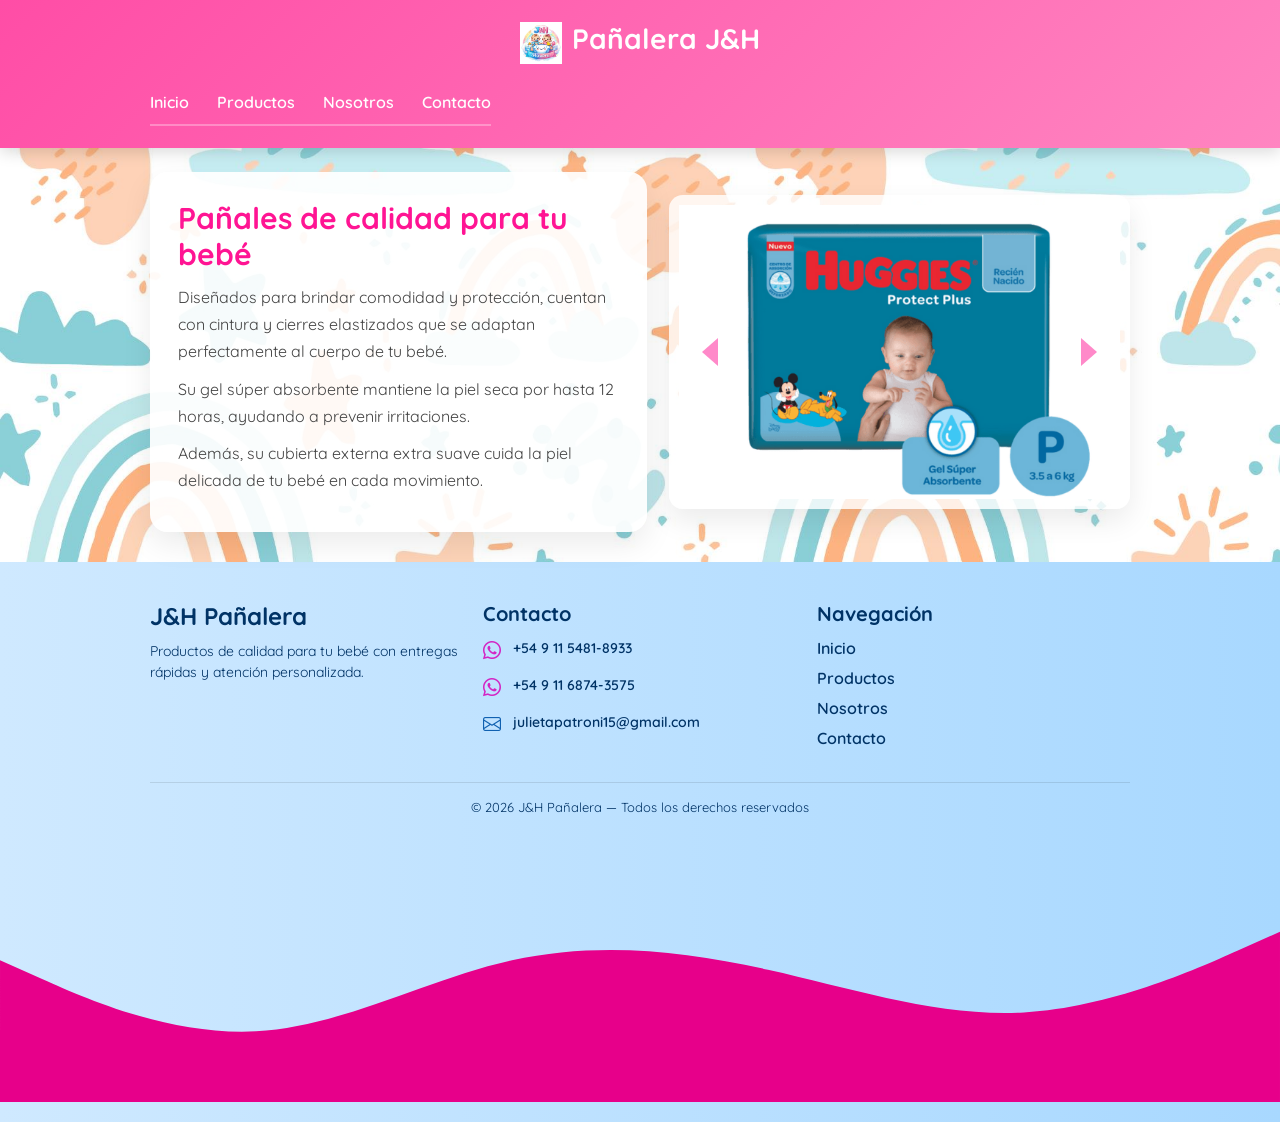
<file: index.html>
<!doctype html>
<html lang="es">
<head>
  <meta charset="utf-8">
  <meta name="viewport" content="width=device-width, initial-scale=1">
  <title>J&amp;H Pañalera | Inicio</title>

  <!-- Bootstrap (solo para el Carousel) -->
  <link href="https://cdn.jsdelivr.net/npm/bootstrap@5.3.2/dist/css/bootstrap.min.css" rel="stylesheet" crossorigin="anonymous">

  <!-- Bootstrap Icons -->
  <link rel="stylesheet" href="https://cdn.jsdelivr.net/npm/bootstrap-icons@1.11.1/font/bootstrap-icons.css">

  <!-- Google Font -->
  <link href="https://fonts.googleapis.com/css2?family=Quicksand:wght@400;600;700&display=swap" rel="stylesheet">

  <!-- CSS SASS -->
 <link rel="stylesheet" href="css/styles.css">
</head>

<body>

<header class="site-header">
  <div class="header-inner">
    <div class="logo-jyh">
      <img src="img/Diseño sin título.jpg" alt="Logo J&H Pañalera">
      <h1 class="nombre-empresa">Pañalera J&amp;H</h1>
    </div>

    <nav class="nav" aria-label="Navegación principal">
      <ul>
        <li><a href="index.html">Inicio</a></li>
        <li><a href="pages/productos.html">Productos</a></li>
        <li><a href="pages/nosotros.html">Nosotros</a></li>
        <li><a href="pages/contacto.html">Contacto</a></li>
      </ul>
    </nav>
  </div>
</header>

<main class="page">
  <section class="home-layout">

    <div class="premium-texto">
      <h2 class="titulo-premium">Pañales de calidad para tu bebé</h2>

      <p class="descripcion-premium">
        Diseñados para brindar comodidad y protección, cuentan con cintura y cierres elastizados
        que se adaptan perfectamente al cuerpo de tu bebé.
      </p>

      <p class="descripcion-premium">
        Su gel súper absorbente mantiene la piel seca por hasta 12 horas, ayudando a prevenir irritaciones.
      </p>

      <p class="descripcion-premium">
        Además, su cubierta externa extra suave cuida la piel delicada de tu bebé en cada movimiento.
      </p>
    </div>

    <div class="home-carousel">
      <div id="carouselExample" class="carousel slide">
        <div class="carousel-inner">
          <div class="carousel-item active">
            <img src="img/protect-P-x1.png" class="d-block w-100" alt="Pañales Protect Plus">
          </div>
          <div class="carousel-item">
            <img src="img/babydry-rn.png" class="d-block w-100" alt="Pañales Baby Dry RN">
          </div>
          <div class="carousel-item">
            <img src="img/baby-sec-XG.png" class="d-block w-100" alt="Pañales Baby Sec XG">
          </div>
        </div>

        <button class="carousel-control-prev" type="button" data-bs-target="#carouselExample" data-bs-slide="prev">
          <span class="carousel-control-prev-icon" aria-hidden="true"></span>
          <span class="visually-hidden">Anterior</span>
        </button>

        <button class="carousel-control-next" type="button" data-bs-target="#carouselExample" data-bs-slide="next">
          <span class="carousel-control-next-icon" aria-hidden="true"></span>
          <span class="visually-hidden">Siguiente</span>
        </button>
      </div>
    </div>

  </section>

  
</main>

<footer class="footer-jyh">
  <div class="footer-inner">

    <div class="footer-col">
      <h4>J&amp;H Pañalera</h4>
      <p>Productos de calidad para tu bebé con entregas rápidas y atención personalizada.</p>
    </div>

    <div class="footer-col">
      <h5>Contacto</h5>

      <p>
        <i class="bi bi-whatsapp footer-icon whatsapp"></i>
        <a href="https://wa.me/5491154818933" target="_blank" rel="noopener">+54 9 11 5481-8933</a>
      </p>

      <p>
        <i class="bi bi-whatsapp footer-icon whatsapp"></i>
        <a href="https://wa.me/5491168743575" target="_blank" rel="noopener">+54 9 11 6874-3575</a>
      </p>

      <p>
        <i class="bi bi-envelope footer-icon mail"></i>
        <a href="mailto:julietapatroni15@gmail.com">julietapatroni15@gmail.com</a>
      </p>
    </div>

    <div class="footer-col">
      <h5>Navegación</h5>
      <ul>
        <li><a href="index.html">Inicio</a></li>
        <li><a href="pages/productos.html">Productos</a></li>
        <li><a href="pages/nosotros.html">Nosotros</a></li>
        <li><a href="pages/contacto.html">Contacto</a></li>
      </ul>
    </div>

  </div>

  <div class="footer-bottom">
    © 2026 J&amp;H Pañalera — Todos los derechos reservados
  </div>
  <svg xmlns="http://www.w3.org/2000/svg" viewBox="0 0 1440 320"><path fill="#e7008a" fill-opacity="1" d="M0,160L48,181.3C96,203,192,245,288,240C384,235,480,181,576,160C672,139,768,149,864,170.7C960,192,1056,224,1152,218.7C1248,213,1344,171,1392,149.3L1440,128L1440,320L1392,320C1344,320,1248,320,1152,320C1056,320,960,320,864,320C768,320,672,320,576,320C480,320,384,320,288,320C192,320,96,320,48,320L0,320Z"></path></svg>
</footer>

<script src="https://cdn.jsdelivr.net/npm/bootstrap@5.3.2/dist/js/bootstrap.bundle.min.js"></script>
</body>
</html>
</file>
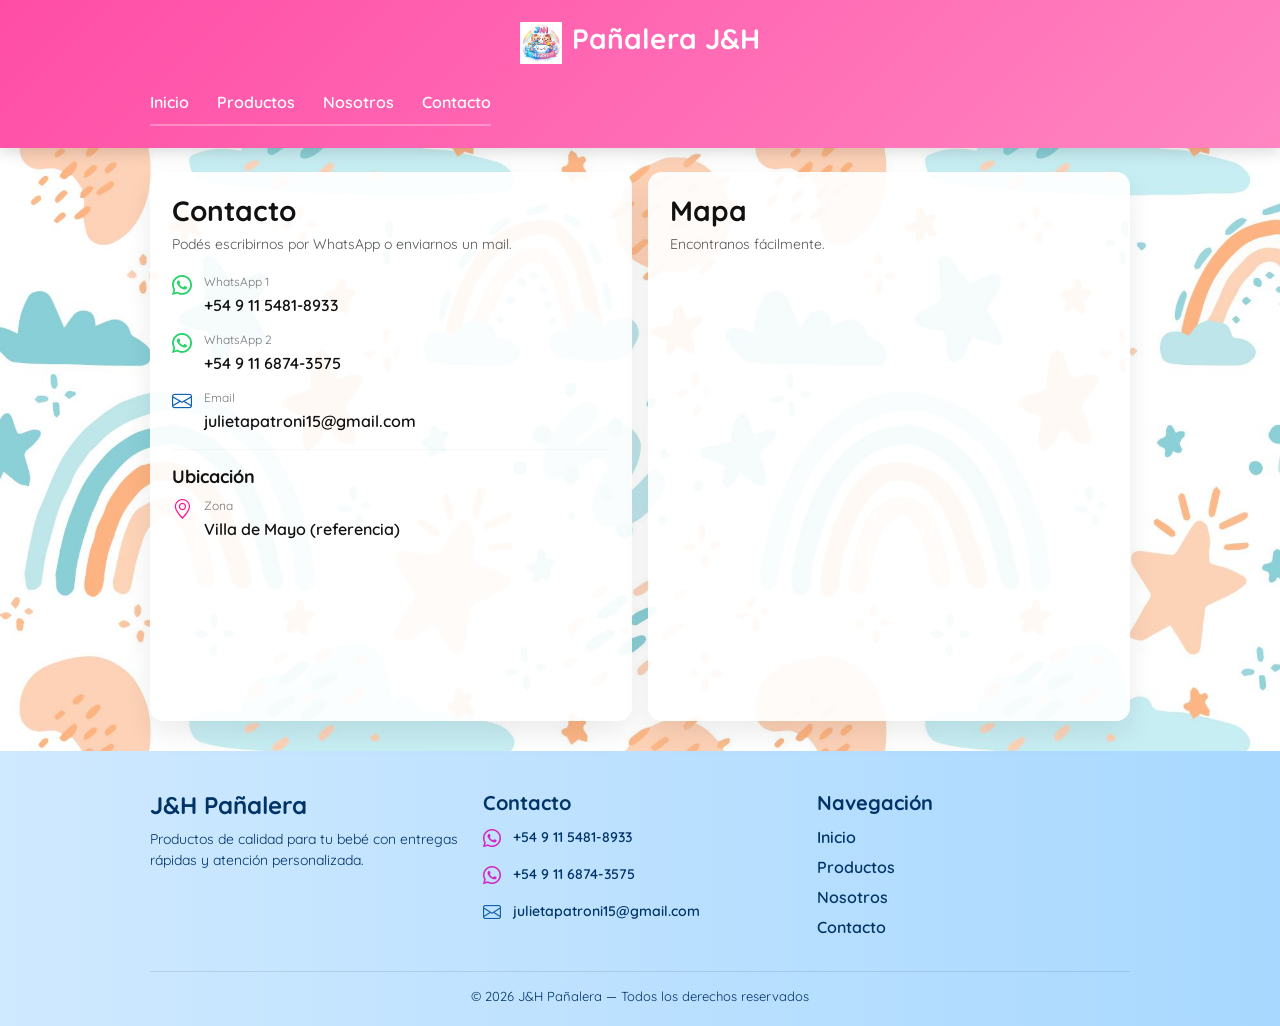
<file: pages/contacto.html>
<!doctype html>
<html lang="es">
<head>
  <meta charset="utf-8">
  <meta name="viewport" content="width=device-width, initial-scale=1">
  <title>J&amp;H Pañalera | Contacto</title>

  <link href="https://cdn.jsdelivr.net/npm/bootstrap@5.3.2/dist/css/bootstrap.min.css" rel="stylesheet" crossorigin="anonymous">
  <link rel="stylesheet" href="https://cdn.jsdelivr.net/npm/bootstrap-icons@1.11.1/font/bootstrap-icons.css">
  <link href="https://fonts.googleapis.com/css2?family=Quicksand:wght@400;600;700&display=swap" rel="stylesheet">
  <link rel="stylesheet" href="../css/styles.css">
</head>

<body>

<header class="site-header">
  <div class="header-inner">
    <div class="logo-jyh">
      <img src="../img/Diseño sin título.jpg" alt="Logo J&H Pañalera">
      <h1 class="nombre-empresa">Pañalera J&amp;H</h1>
    </div>

    <nav class="nav" aria-label="Navegación principal">
      <ul>
        <li><a href="../index.html">Inicio</a></li>
        <li><a href="productos.html">Productos</a></li>
        <li><a href="nosotros.html">Nosotros</a></li>
        <li><a href="contacto.html">Contacto</a></li>
      </ul>
    </nav>
  </div>
</header>

<main class="page">

  <section class="contacto-layout">

    <article class="contacto-card">
      <h2 class="contacto-title">Contacto</h2>
      <p class="contacto-subtitle">Podés escribirnos por WhatsApp o enviarnos un mail.</p>

      <div class="contacto-item">
        <i class="bi bi-whatsapp contacto-icon wa"></i>
        <div>
          <div class="contacto-label">WhatsApp 1</div>
          <a class="contacto-link" href="https://wa.me/5491154818933" target="_blank" rel="noopener">
            +54 9 11 5481-8933
          </a>
        </div>
      </div>

      <div class="contacto-item">
        <i class="bi bi-whatsapp contacto-icon wa"></i>
        <div>
          <div class="contacto-label">WhatsApp 2</div>
          <a class="contacto-link" href="https://wa.me/5491168743575" target="_blank" rel="noopener">
            +54 9 11 6874-3575
          </a>
        </div>
      </div>

      <div class="contacto-item">
        <i class="bi bi-envelope contacto-icon mail"></i>
        <div>
          <div class="contacto-label">Email</div>
          <a class="contacto-link" href="mailto:julietapatroni15@gmail.com">
            julietapatroni15@gmail.com
          </a>
        </div>
      </div>

      <hr class="contacto-sep">

      <h3 class="contacto-mini-title">Ubicación</h3>
      <div class="contacto-item">
        <i class="bi bi-geo-alt contacto-icon geo"></i>
        <div>
          <div class="contacto-label">Zona</div>
          <span class="contacto-text">Villa de Mayo (referencia)</span>
        </div>
      </div>
    </article>

    <article class="contacto-card">
      <h2 class="contacto-title">Mapa</h2>
      <p class="contacto-subtitle">Encontranos fácilmente.</p>

      <iframe
        class="contacto-mapa"
        src="https://www.google.com/maps/embed?pb=!1m18!1m12!1m3!1d13150.384273470909!2d-58.6801515078942!3d-34.51312335881837!2m3!1f0!2f0!3f0!3m2!1i1024!2i768!4f13.1!3m3!1m2!1s0x95bcbd452b3bccdb%3A0xb0f15bf735214d59!2sFarmacia%20L.A.I.%20Villa%20de%20Mayo%20SCS!5e0!3m2!1ses-419!2$ar!4v1769221066231!5m2!1ses-419!2$ar"
        loading="lazy"
        allowfullscreen>
      </iframe>
    </article>

  </section>

</main>

<footer class="footer-jyh">
  <div class="footer-inner">

    <div class="footer-col">
      <h4>J&amp;H Pañalera</h4>
      <p>Productos de calidad para tu bebé con entregas rápidas y atención personalizada.</p>
    </div>

    <div class="footer-col">
      <h5>Contacto</h5>

      <p>
        <i class="bi bi-whatsapp footer-icon whatsapp"></i>
        <a href="https://wa.me/5491154818933" target="_blank" rel="noopener">+54 9 11 5481-8933</a>
      </p>

      <p>
        <i class="bi bi-whatsapp footer-icon whatsapp"></i>
        <a href="https://wa.me/5491168743575" target="_blank" rel="noopener">+54 9 11 6874-3575</a>
      </p>

      <p>
        <i class="bi bi-envelope footer-icon mail"></i>
        <a href="mailto:julietapatroni15@gmail.com">julietapatroni15@gmail.com</a>
      </p>
    </div>

    <div class="footer-col">
      <h5>Navegación</h5>
      <ul>
        <li><a href="../index.html">Inicio</a></li>
        <li><a href="productos.html">Productos</a></li>
        <li><a href="nosotros.html">Nosotros</a></li>
        <li><a href="contacto.html">Contacto</a></li>
      </ul>
    </div>

  </div>

  <div class="footer-bottom">
    © 2026 J&amp;H Pañalera — Todos los derechos reservados
  </div>
</footer>

<script src="https://cdn.jsdelivr.net/npm/bootstrap@5.3.2/dist/js/bootstrap.bundle.min.js"></script>
</body>
</html>
</file>
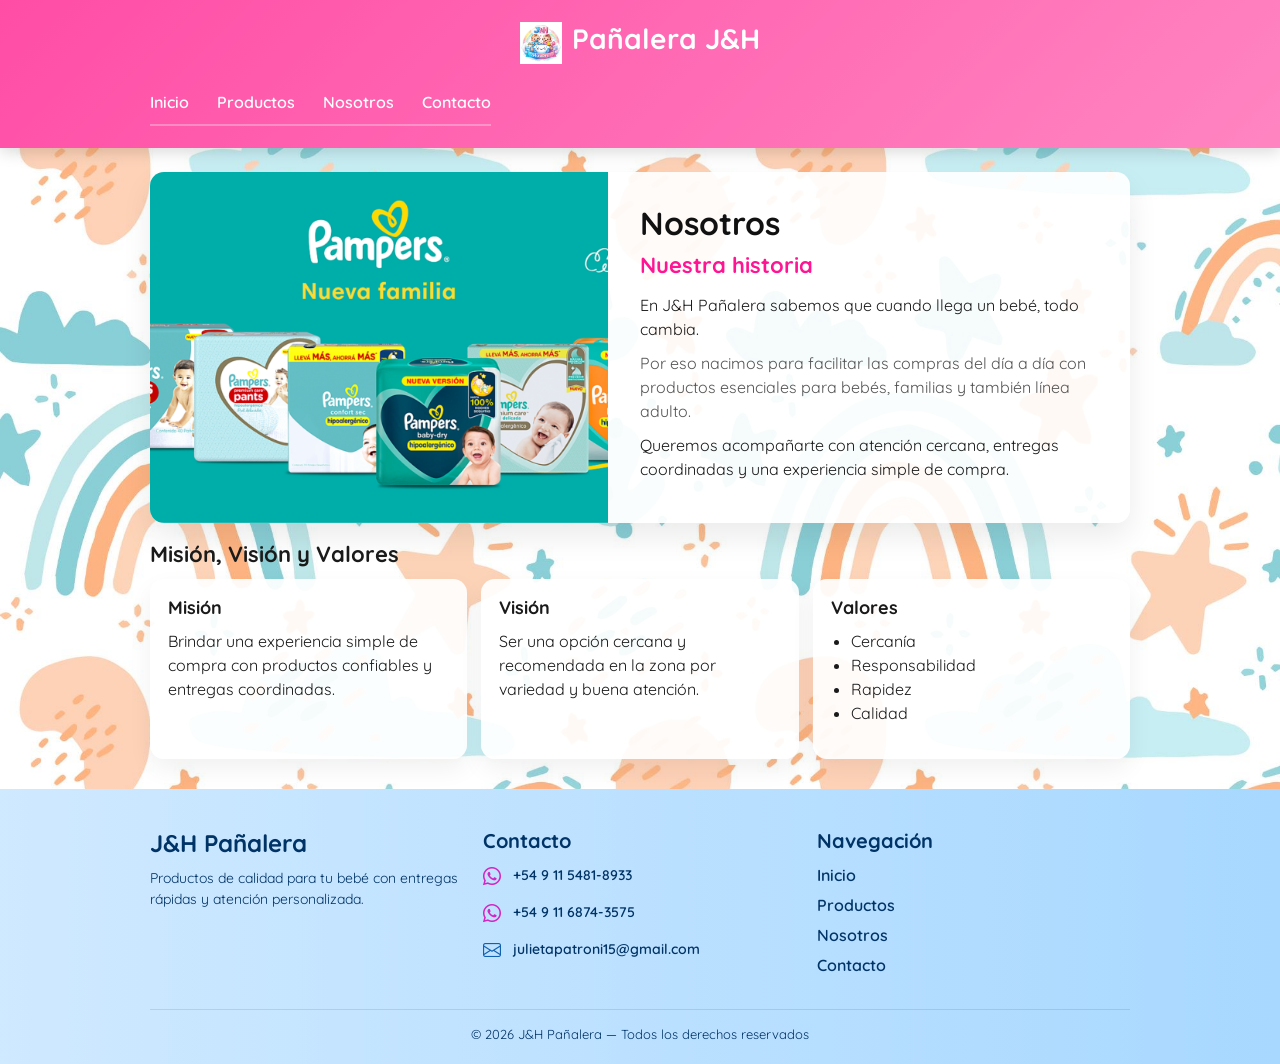
<file: pages/nosotros.html>
<!doctype html>
<html lang="es">
<head>
  <meta charset="utf-8">
  <meta name="viewport" content="width=device-width, initial-scale=1">
  <title>J&amp;H Pañalera | Nosotros</title>

  <link href="https://cdn.jsdelivr.net/npm/bootstrap@5.3.2/dist/css/bootstrap.min.css" rel="stylesheet" crossorigin="anonymous">
  <link rel="stylesheet" href="https://cdn.jsdelivr.net/npm/bootstrap-icons@1.11.1/font/bootstrap-icons.css">
  <link href="https://fonts.googleapis.com/css2?family=Quicksand:wght@400;600;700&display=swap" rel="stylesheet">
  <link rel="stylesheet" href="../css/styles.css">
</head>

<body>

<header class="site-header">
  <div class="header-inner">
    <div class="logo-jyh">
      <img src="../img/Diseño sin título.jpg" alt="Logo J&H Pañalera">
      <h1 class="nombre-empresa">Pañalera J&amp;H</h1>
    </div>

    <nav class="nav" aria-label="Navegación principal">
      <ul>
        <li><a href="../index.html">Inicio</a></li>
        <li><a href="productos.html">Productos</a></li>
        <li><a href="nosotros.html">Nosotros</a></li>
        <li><a href="contacto.html">Contacto</a></li>
      </ul>
    </nav>
  </div>
</header>

<main class="page">

  <section class="nosotros-hero">
    <div class="nosotros-hero-left">
      <img class="nosotros-hero-img" src="../img/banner_agosto_23-1024x453.png" alt="J&H Pañalera - Nosotros">
    </div>

    <div class="nosotros-hero-right">
      <h2 class="nosotros-title">Nosotros</h2>
      <h3 class="nosotros-subtitle">Nuestra historia</h3>

      <p>En J&amp;H Pañalera sabemos que cuando llega un bebé, todo cambia.</p>

      <p class="nosotros-muted">
        Por eso nacimos para facilitar las compras del día a día con productos esenciales
        para bebés, familias y también línea adulto.
      </p>

      <p>
        Queremos acompañarte con atención cercana, entregas coordinadas y una experiencia simple de compra.
      </p>
    </div>
  </section>

  <section class="nosotros-info">
    <h2 class="nosotros-info-title">Misión, Visión y Valores</h2>

    <div class="nosotros-grid">
      <article class="nosotros-card">
        <h3>Misión</h3>
        <p>Brindar una experiencia simple de compra con productos confiables y entregas coordinadas.</p>
      </article>

      <article class="nosotros-card">
        <h3>Visión</h3>
        <p>Ser una opción cercana y recomendada en la zona por variedad y buena atención.</p>
      </article>

      <article class="nosotros-card">
        <h3>Valores</h3>
        <ul class="bullets">
          <li>Cercanía</li>
          <li>Responsabilidad</li>
          <li>Rapidez</li>
          <li>Calidad</li>
        </ul>
      </article>
    </div>
  </section>

</main>

<footer class="footer-jyh">
  <div class="footer-inner">

    <div class="footer-col">
      <h4>J&amp;H Pañalera</h4>
      <p>Productos de calidad para tu bebé con entregas rápidas y atención personalizada.</p>
    </div>

    <div class="footer-col">
      <h5>Contacto</h5>

      <p>
        <i class="bi bi-whatsapp footer-icon whatsapp"></i>
        <a href="https://wa.me/5491154818933" target="_blank" rel="noopener">+54 9 11 5481-8933</a>
      </p>

      <p>
        <i class="bi bi-whatsapp footer-icon whatsapp"></i>
        <a href="https://wa.me/5491168743575" target="_blank" rel="noopener">+54 9 11 6874-3575</a>
      </p>

      <p>
        <i class="bi bi-envelope footer-icon mail"></i>
        <a href="mailto:julietapatroni15@gmail.com">julietapatroni15@gmail.com</a>
      </p>
    </div>

    <div class="footer-col">
      <h5>Navegación</h5>
      <ul>
        <li><a href="../index.html">Inicio</a></li>
        <li><a href="productos.html">Productos</a></li>
        <li><a href="nosotros.html">Nosotros</a></li>
        <li><a href="contacto.html">Contacto</a></li>
      </ul>
    </div>

  </div>

  <div class="footer-bottom">
    © 2026 J&amp;H Pañalera — Todos los derechos reservados
  </div>
</footer>

<script src="https://cdn.jsdelivr.net/npm/bootstrap@5.3.2/dist/js/bootstrap.bundle.min.js"></script>
</body>
</html>
</file>
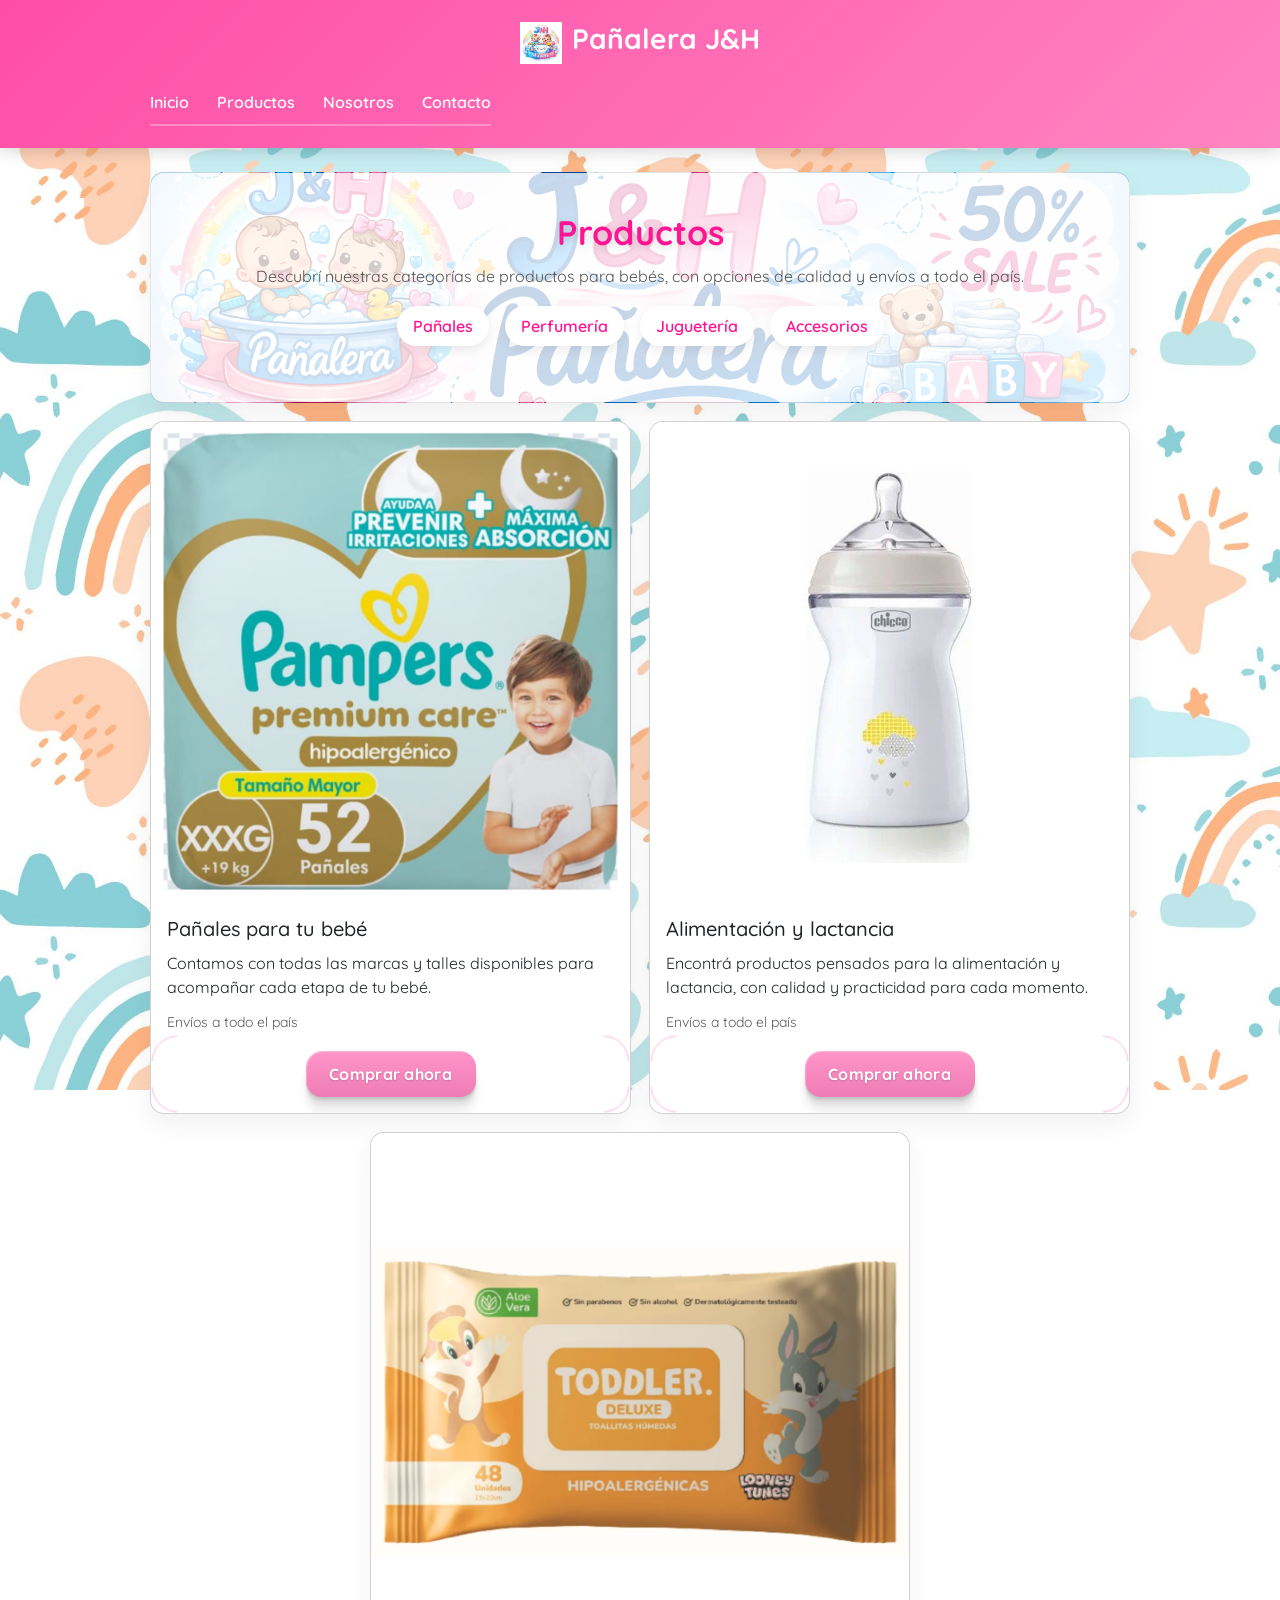
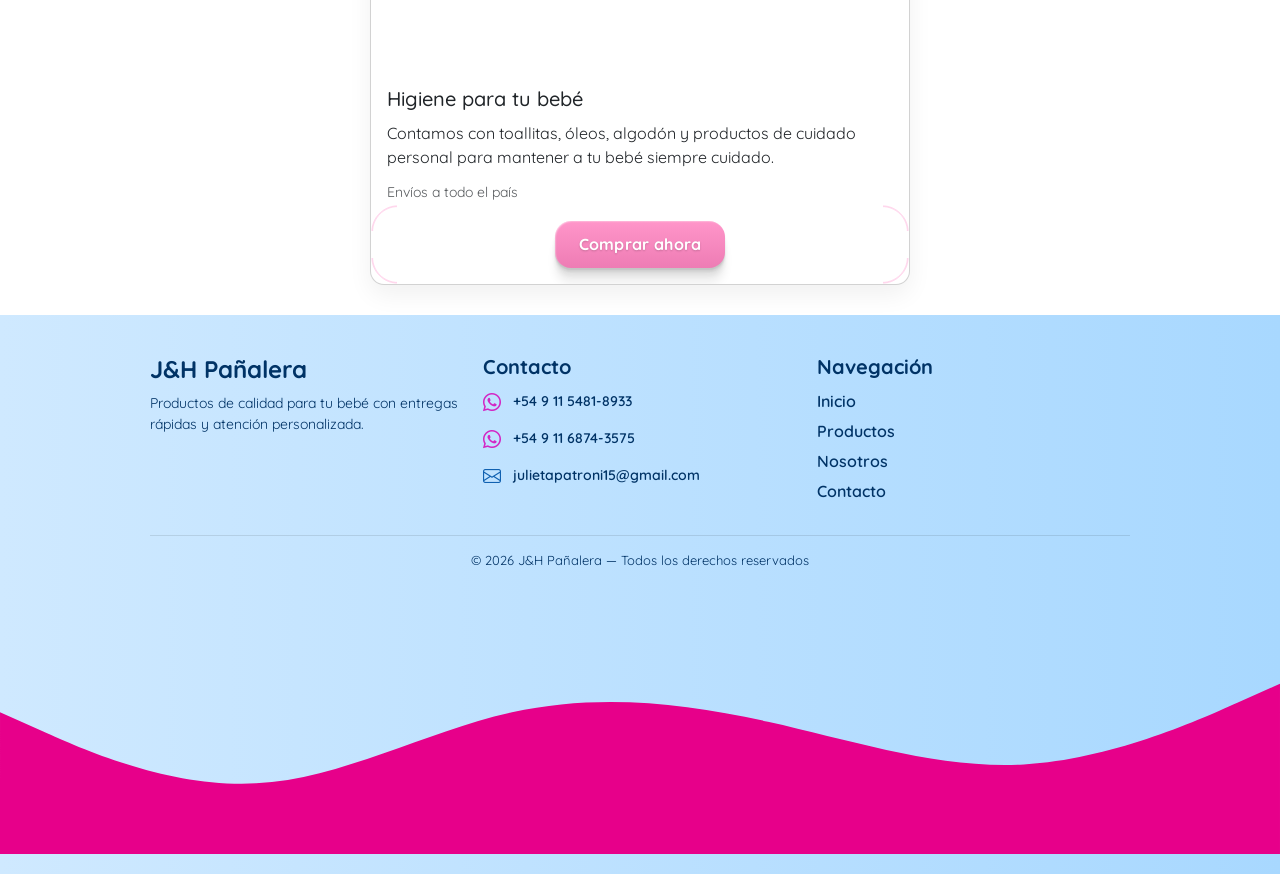
<file: pages/productos.html>
<!doctype html>
<html lang="es">
<head>
  <meta charset="utf-8">
  <meta name="viewport" content="width=device-width, initial-scale=1">
  <title>J&amp;H Pañalera | Productos</title>

  <!-- Bootstrap (solo para Card) -->
  <link href="https://cdn.jsdelivr.net/npm/bootstrap@5.3.2/dist/css/bootstrap.min.css" rel="stylesheet" crossorigin="anonymous">

  <!-- Bootstrap Icons -->
  <link rel="stylesheet" href="https://cdn.jsdelivr.net/npm/bootstrap-icons@1.11.1/font/bootstrap-icons.css">

  <!-- Google Font -->
  <link href="https://fonts.googleapis.com/css2?family=Quicksand:wght@400;600;700&display=swap" rel="stylesheet">

  <!-- Tu CSS -->
  <link rel="stylesheet" href="../css/styles.css">
</head>

<body>

<header class="site-header">
  <div class="header-inner">
    <div class="logo-jyh">
      <img src="../img/Diseño sin título.jpg" alt="Logo J&H Pañalera">
      <h1 class="nombre-empresa">Pañalera J&amp;H</h1>
    </div>

    <nav class="nav" aria-label="Navegación principal">
      <ul>
        <li><a href="../index.html">Inicio</a></li>
        <li><a href="productos.html">Productos</a></li>
        <li><a href="nosotros.html">Nosotros</a></li>
        <li><a href="contacto.html">Contacto</a></li>
      </ul>
    </nav>
  </div>
</header>

<main class="page">

  <section class="section" id="seccion-productos">
    <h2>Productos</h2>
    <p class="muted">Descubrí nuestras categorías de productos para bebés, con opciones de calidad y envíos a todo el país.</p>

    <p class="tags">
      <span class="tag">Pañales</span>
      <span class="tag">Perfumería</span>
      <span class="tag">Juguetería</span>
      <span class="tag">Accesorios</span>
    </p>
  </section>

  <section class="products-grid">

    <!-- Card 1 -->
    <article class="card product-card">
      <img src="../img/card1.png" class="card-img-top" alt="Pañales para tu bebé">
      <div class="card-body">
        <h5 class="card-title">Pañales para tu bebé</h5>
        <p class="card-text">Contamos con todas las marcas y talles disponibles para acompañar cada etapa de tu bebé.</p>
        <p class="card-text"><small class="text-body-secondary">Envíos a todo el país</small></p>

        <div class="btn-container">
          <div class="btn-drawer transition-top">Ofertas disponibles</div>
          <div class="btn-drawer transition-bottom">Pedí por WhatsApp</div>

          <a href="https://wa.me/5491154818933" target="_blank" rel="noopener" class="btn-jyh">
            <span class="btn-text">Comprar ahora</span>
          </a>

          <svg class="btn-corner" xmlns="http://www.w3.org/2000/svg" viewBox="-1 1 32 32">
            <path d="M32,32C14.355,32,0,17.645,0,0h.985c0,17.102,13.913,31.015,31.015,31.015v.985Z"></path>
          </svg>
          <svg class="btn-corner" xmlns="http://www.w3.org/2000/svg" viewBox="-1 1 32 32">
            <path d="M32,32C14.355,32,0,17.645,0,0h.985c0,17.102,13.913,31.015,31.015,31.015v.985Z"></path>
          </svg>
          <svg class="btn-corner" xmlns="http://www.w3.org/2000/svg" viewBox="-1 1 32 32">
            <path d="M32,32C14.355,32,0,17.645,0,0h.985c0,17.102,13.913,31.015,31.015,31.015v.985Z"></path>
          </svg>
          <svg class="btn-corner" xmlns="http://www.w3.org/2000/svg" viewBox="-1 1 32 32">
            <path d="M32,32C14.355,32,0,17.645,0,0h.985c0,17.102,13.913,31.015,31.015,31.015v.985Z"></path>
          </svg>
        </div>
      </div>
    </article>

    <!-- Card 2 -->
    <article class="card product-card">
      <img src="../img/card2.jpg" class="card-img-top" alt="Alimentación y lactancia">
      <div class="card-body">
        <h5 class="card-title">Alimentación y lactancia</h5>
        <p class="card-text">Encontrá productos pensados para la alimentación y lactancia, con calidad y practicidad para cada momento.</p>
        <p class="card-text"><small class="text-body-secondary">Envíos a todo el país</small></p>

        <div class="btn-container">
          <div class="btn-drawer transition-top">Productos para tu bebé</div>
          <div class="btn-drawer transition-bottom">Consultanos ahora</div>

          <a href="https://wa.me/5491154818933" target="_blank" rel="noopener" class="btn-jyh">
            <span class="btn-text">Comprar ahora</span>
          </a>

          <svg class="btn-corner" xmlns="http://www.w3.org/2000/svg" viewBox="-1 1 32 32">
            <path d="M32,32C14.355,32,0,17.645,0,0h.985c0,17.102,13.913,31.015,31.015,31.015v.985Z"></path>
          </svg>
          <svg class="btn-corner" xmlns="http://www.w3.org/2000/svg" viewBox="-1 1 32 32">
            <path d="M32,32C14.355,32,0,17.645,0,0h.985c0,17.102,13.913,31.015,31.015,31.015v.985Z"></path>
          </svg>
          <svg class="btn-corner" xmlns="http://www.w3.org/2000/svg" viewBox="-1 1 32 32">
            <path d="M32,32C14.355,32,0,17.645,0,0h.985c0,17.102,13.913,31.015,31.015,31.015v.985Z"></path>
          </svg>
          <svg class="btn-corner" xmlns="http://www.w3.org/2000/svg" viewBox="-1 1 32 32">
            <path d="M32,32C14.355,32,0,17.645,0,0h.985c0,17.102,13.913,31.015,31.015,31.015v.985Z"></path>
          </svg>
        </div>
      </div>
    </article>

    <!-- Card 3 -->
    <article class="card product-card product-card--center">
      <img src="../img/card3.png" class="card-img-top" alt="Higiene para tu bebé">
      <div class="card-body">
        <h5 class="card-title">Higiene para tu bebé</h5>
        <p class="card-text">Contamos con toallitas, óleos, algodón y productos de cuidado personal para mantener a tu bebé siempre cuidado.</p>
        <p class="card-text"><small class="text-body-secondary">Envíos a todo el país</small></p>

        <div class="btn-container">
          <div class="btn-drawer transition-top">Cuidado e higiene</div>
          <div class="btn-drawer transition-bottom">Pedí el tuyo hoy</div>

          <a href="https://wa.me/5491154818933" target="_blank" rel="noopener" class="btn-jyh">
            <span class="btn-text">Comprar ahora</span>
          </a>

          <svg class="btn-corner" xmlns="http://www.w3.org/2000/svg" viewBox="-1 1 32 32">
            <path d="M32,32C14.355,32,0,17.645,0,0h.985c0,17.102,13.913,31.015,31.015,31.015v.985Z"></path>
          </svg>
          <svg class="btn-corner" xmlns="http://www.w3.org/2000/svg" viewBox="-1 1 32 32">
            <path d="M32,32C14.355,32,0,17.645,0,0h.985c0,17.102,13.913,31.015,31.015,31.015v.985Z"></path>
          </svg>
          <svg class="btn-corner" xmlns="http://www.w3.org/2000/svg" viewBox="-1 1 32 32">
            <path d="M32,32C14.355,32,0,17.645,0,0h.985c0,17.102,13.913,31.015,31.015,31.015v.985Z"></path>
          </svg>
          <svg class="btn-corner" xmlns="http://www.w3.org/2000/svg" viewBox="-1 1 32 32">
            <path d="M32,32C14.355,32,0,17.645,0,0h.985c0,17.102,13.913,31.015,31.015,31.015v.985Z"></path>
          </svg>
        </div>
      </div>
    </article>

  </section>

</main>

<footer class="footer-jyh">
  <div class="footer-inner">

    <div class="footer-col">
      <h4>J&amp;H Pañalera</h4>
      <p>Productos de calidad para tu bebé con entregas rápidas y atención personalizada.</p>
    </div>

    <div class="footer-col">
      <h5>Contacto</h5>

      <p>
        <i class="bi bi-whatsapp footer-icon whatsapp"></i>
        <a href="https://wa.me/5491154818933" target="_blank" rel="noopener">+54 9 11 5481-8933</a>
      </p>

      <p>
        <i class="bi bi-whatsapp footer-icon whatsapp"></i>
        <a href="https://wa.me/5491168743575" target="_blank" rel="noopener">+54 9 11 6874-3575</a>
      </p>

      <p>
        <i class="bi bi-envelope footer-icon mail"></i>
        <a href="mailto:julietapatroni15@gmail.com">julietapatroni15@gmail.com</a>
      </p>
    </div>

    <div class="footer-col">
      <h5>Navegación</h5>
      <ul>
        <li><a href="../index.html">Inicio</a></li>
        <li><a href="productos.html">Productos</a></li>
        <li><a href="nosotros.html">Nosotros</a></li>
        <li><a href="contacto.html">Contacto</a></li>
      </ul>
    </div>

  </div>

  <div class="footer-bottom">
    © 2026 J&amp;H Pañalera — Todos los derechos reservados
  </div>

  <svg xmlns="http://www.w3.org/2000/svg" viewBox="0 0 1440 320">
    <path fill="#e7008a" fill-opacity="1" d="M0,160L48,181.3C96,203,192,245,288,240C384,235,480,181,576,160C672,139,768,149,864,170.7C960,192,1056,224,1152,218.7C1248,213,1344,171,1392,149.3L1440,128L1440,320L1392,320C1344,320,1248,320,1152,320C1056,320,960,320,864,320C768,320,672,320,576,320C480,320,384,320,288,320C192,320,96,320,48,320L0,320Z"></path>
  </svg>
</footer>

<script src="https://cdn.jsdelivr.net/npm/bootstrap@5.3.2/dist/js/bootstrap.bundle.min.js"></script>
</body>
</html>
</file>
<file: css/styles.css>
/* ===== VARIABLES ===== */
/* ===== MIXINS ===== */
/* ===== ANIMACION ===== */
@keyframes aparecerSuave {
  from {
    opacity: 0;
    transform: translateY(18px);
  }
  to {
    opacity: 1;
    transform: translateY(0);
  }
}
/* ===== RESETS ===== */
* {
  margin: 0;
  padding: 0;
  box-sizing: border-box;
}

html,
body {
  width: 100%;
  height: 100%;
}

/* ===== BODY ===== */
body {
  font-family: "Quicksand", sans-serif;
  color: #1a1a1a;
  line-height: 1.5;
  background-image: url("../img/fondobebe.jpg");
  background-size: cover;
  background-position: center;
  background-repeat: no-repeat;
  background-attachment: fixed;
  overflow-x: hidden;
}

/* ===== LAYOUT GENERAL ===== */
.page {
  width: min(980px, 92%);
  margin: 24px auto;
}

/* ===== TEXTOS ===== */
h2 {
  font-size: 22px;
  margin: 0 0 12px 0;
}

p {
  margin: 10px 0;
}

.muted {
  color: #555;
}

.section {
  background: rgba(255, 255, 255, 0.9);
  border-radius: 14px;
  box-shadow: 0 10px 24px rgba(0, 0, 0, 0.06);
  border: 1px solid rgba(0, 0, 0, 0.1);
  padding: 18px;
}

.bullets {
  padding-left: 20px;
  margin-top: 10px;
}

.site-header {
  background: linear-gradient(135deg, #ff4da6, #ff85c1);
  box-shadow: 0 4px 15px rgba(0, 0, 0, 0.15);
  padding: 22px 10px;
}

.header-inner {
  width: min(980px, 92%);
  margin: 0 auto;
  text-align: center;
}

.logo-jyh {
  display: flex;
  align-items: center;
  justify-content: center;
  gap: 10px;
}
.logo-jyh img {
  height: 42px;
  width: auto;
  display: block;
}

.nombre-empresa {
  font-size: 28px;
  color: #fff;
  font-weight: 700;
  animation: aparecerSuave 0.9s ease;
}

.nav ul {
  list-style: none;
  display: flex;
  justify-content: center;
  gap: 28px;
  padding: 12px 0 10px 0;
  margin: 14px 0 0 0;
  border-bottom: 2px solid rgba(255, 255, 255, 0.3);
  flex-wrap: wrap;
}
.nav a {
  position: relative;
  text-decoration: none;
  color: #fff;
  font-weight: 600;
  font-size: 16px;
  transition: color 0.25s ease;
}
.nav a::after {
  content: "";
  position: absolute;
  left: 0;
  bottom: -6px;
  width: 0%;
  height: 2px;
  background-color: #fff;
  transition: width 0.25s ease;
}
.nav a:hover {
  color: #ffe6f3;
}
.nav a:hover::after {
  width: 100%;
}

/* ===== FOOTER ===== */
.footer-jyh {
  background: linear-gradient(90deg, #cfe9ff, #a8d8ff);
  color: #003366;
  padding: 40px 0 20px 0;
  margin-top: 30px;
}

.footer-inner {
  width: min(980px, 92%);
  margin: 0 auto;
  display: flex;
  justify-content: space-between;
  gap: 20px;
  flex-wrap: wrap;
}

.footer-col {
  flex: 1;
  min-width: 200px;
}
.footer-col h4,
.footer-col h5 {
  margin-bottom: 10px;
  font-weight: 700;
}
.footer-col p {
  font-size: 14px;
  margin-bottom: 10px;
}
.footer-col ul {
  list-style: none;
  padding: 0;
}
.footer-col ul li {
  margin-bottom: 6px;
}
.footer-col a {
  text-decoration: none;
  color: #003366;
  font-weight: 600;
}
.footer-col a:hover {
  text-decoration: underline;
}

.footer-icon {
  margin-right: 8px;
  font-size: 18px;
  vertical-align: middle;
}

.whatsapp {
  color: #d325c4;
}

.mail {
  color: #1061b1;
}

.footer-bottom {
  width: min(980px, 92%);
  margin: 16px auto 0 auto;
  text-align: center;
  font-size: 13px;
  border-top: 1px solid rgba(0, 0, 0, 0.1);
  padding-top: 15px;
}

/* ===== HOME ===== */
.home-layout {
  display: flex;
  gap: 22px;
  align-items: center;
}
.home-layout > * {
  flex: 1;
  min-width: 280px;
}

.home-carousel {
  background: rgba(255, 255, 255, 0.8);
  border-radius: 14px;
  padding: 10px;
  box-shadow: 0 12px 28px rgba(0, 0, 0, 0.08);
  animation: aparecerSuave 1s ease;
}

.premium-texto {
  background: rgba(255, 255, 255, 0.92);
  border-radius: 18px;
  box-shadow: 0 12px 30px rgba(0, 0, 0, 0.08);
  padding: 28px;
  animation: aparecerSuave 1s ease;
}

.titulo-premium {
  font-weight: 700;
  font-size: 30px;
  color: #ff1493;
  margin-bottom: 12px;
}

.descripcion-premium {
  font-size: 16px;
  color: #444;
  line-height: 1.7;
}

/* ===== CAROUSEL ===== */
.carousel-control-prev-icon {
  background-image: url("data:image/svg+xml;charset=utf8,%3Csvg fill='%23ff1493' viewBox='0 0 16 16' xmlns='http://www.w3.org/2000/svg'%3E%3Cpath d='M11 1L3 8l8 7'/%3E%3C/svg%3E");
}

.carousel-control-next-icon {
  background-image: url("data:image/svg+xml;charset=utf8,%3Csvg fill='%23ff1493' viewBox='0 0 16 16' xmlns='http://www.w3.org/2000/svg'%3E%3Cpath d='M5 1l8 7-8 7'/%3E%3C/svg%3E");
}

/* ===== PRODUCTOS ===== */
#seccion-productos {
  position: relative;
  overflow: hidden;
  background-image: url("../img/bannerjyh.png");
  background-size: cover;
  background-position: center;
  background-repeat: no-repeat;
  padding: 40px 22px;
  text-align: center;
}
#seccion-productos::before {
  content: "";
  position: absolute;
  inset: 0;
  background: rgba(255, 255, 255, 0.78);
}
#seccion-productos * {
  position: relative;
}
#seccion-productos h2 {
  font-weight: 700;
  font-size: 34px;
  color: #ff1493;
  margin-bottom: 10px;
  text-shadow: 0 2px 8px rgba(0, 0, 0, 0.15);
  animation: aparecerSuave 0.9s ease;
}

.tags {
  margin-top: 12px;
}

.tag {
  display: inline-block;
  background-color: #fff;
  color: #ff1493;
  padding: 8px 16px;
  margin: 6px;
  border-radius: 999px;
  font-weight: 600;
  box-shadow: 0 4px 12px rgba(0, 0, 0, 0.08);
  transition: transform 0.2s ease, background-color 0.2s ease, color 0.2s ease;
}
.tag:hover {
  background-color: #ff1493;
  color: white;
  transform: translateY(-2px);
}

.products-grid {
  margin-top: 18px;
  display: grid;
  grid-template-columns: repeat(2, minmax(0, 1fr));
  gap: 18px;
  align-items: start;
}

.product-card {
  border-radius: 14px;
  overflow: hidden;
  box-shadow: 0 10px 24px rgba(0, 0, 0, 0.06);
  animation: aparecerSuave 0.8s ease;
}

.product-card--center {
  grid-column: 1/-1;
  width: min(540px, 100%);
  justify-self: center;
}

/* ===== NOSOTROS ===== */
.nosotros-hero {
  display: flex;
  align-items: stretch;
  overflow: hidden;
  border-radius: 14px;
  background: rgba(255, 255, 255, 0.92);
  box-shadow: 0 14px 30px rgba(0, 0, 0, 0.08);
  animation: aparecerSuave 1s ease;
}

.nosotros-hero-left,
.nosotros-hero-right {
  flex: 1;
  min-width: 280px;
}

.nosotros-hero-img {
  width: 100%;
  height: 100%;
  min-height: 320px;
  object-fit: cover;
  display: block;
}

.nosotros-hero-right {
  padding: 32px;
}

.nosotros-title {
  font-size: 32px;
  font-weight: 700;
  margin-bottom: 10px;
  color: #111;
}

.nosotros-subtitle {
  font-size: 22px;
  font-weight: 700;
  margin-bottom: 14px;
  color: #ff1493;
}

.nosotros-muted {
  color: #555;
}

.nosotros-info {
  margin-top: 18px;
}

.nosotros-info-title {
  margin-bottom: 12px;
  font-weight: 700;
}

.nosotros-grid {
  display: grid;
  grid-template-columns: repeat(3, minmax(0, 1fr));
  gap: 14px;
}

.nosotros-card {
  background: rgba(255, 255, 255, 0.92);
  border-radius: 14px;
  box-shadow: 0 10px 24px rgba(0, 0, 0, 0.06);
  padding: 18px;
}
.nosotros-card h3 {
  font-size: 18px;
  font-weight: 700;
  margin-bottom: 8px;
}

.btn-container {
  --btn-color: #ff85c1;
  --corner-color: rgba(255, 20, 147, 0.18);
  --corner-dist: 16px;
  --corner-multiplier: 1.35;
  --timing-function: cubic-bezier(0, 0, 0, 2.5);
  --duration: 250ms;
  position: relative;
  display: flex;
  align-items: center;
  justify-content: center;
  margin-top: 18px;
}

.btn-jyh {
  position: relative;
  min-width: 170px;
  min-height: calc(var(--corner-dist) * 2);
  border-radius: 16px;
  border: none;
  padding: 0.7em 1.2em;
  text-decoration: none;
  display: flex;
  align-items: center;
  justify-content: center;
  background: linear-gradient(rgba(255, 255, 255, 0.1333333333), rgba(0, 0, 0, 0.0666666667)), var(--btn-color);
  box-shadow: 1px 1px 2px -1px #fff inset, 0 2px 1px rgba(0, 0, 0, 0.062745098), 0 4px 2px rgba(0, 0, 0, 0.062745098), 0 8px 4px rgba(0, 0, 0, 0.062745098), 0 16px 8px rgba(0, 0, 0, 0.062745098);
  transition: transform var(--duration) var(--timing-function), filter var(--duration) var(--timing-function);
  cursor: pointer;
}

.btn-drawer {
  position: absolute;
  display: flex;
  justify-content: center;
  min-height: 32px;
  border-radius: 16px;
  border: none;
  padding: 0.35em 1em;
  font-size: 0.8em;
  font-weight: 700;
  font-family: "Quicksand", sans-serif;
  color: rgba(0, 0, 0, 0.6);
  background: linear-gradient(rgba(255, 255, 255, 0.1333333333), rgba(0, 0, 0, 0.0666666667)), #ffd4e9;
  opacity: 0;
  transition: transform calc(0.5 * var(--duration)) ease, filter var(--duration) var(--timing-function), opacity calc(0.5 * var(--duration)) ease;
  filter: blur(2px);
}

.transition-top {
  top: 0;
  left: 0;
  border-radius: 12px 12px 0 0;
  align-items: start;
}

.transition-bottom {
  bottom: 0;
  right: 0;
  border-radius: 0 0 12px 12px;
  align-items: end;
}

.btn-text {
  display: inline-block;
  font-size: 1rem;
  font-family: "Quicksand", sans-serif;
  font-weight: 700;
  color: #ffffff;
  letter-spacing: 0.3px;
  text-shadow: 0 1px 2px rgba(0, 0, 0, 0.18);
  transition: transform var(--duration) var(--timing-function), filter var(--duration) var(--timing-function), color var(--duration) var(--timing-function);
}

.btn-corner {
  position: absolute;
  width: 26px;
  fill: none;
  stroke: var(--corner-color);
  transition: transform var(--duration) var(--timing-function), filter var(--duration) var(--timing-function);
}

.btn-corner:nth-of-type(1) {
  top: 0;
  left: 0;
  transform: translate(calc(-1 * var(--corner-dist)), calc(-1 * var(--corner-dist))) rotate(90deg);
}

.btn-corner:nth-of-type(2) {
  top: 0;
  right: 0;
  transform: translate(var(--corner-dist), calc(-1 * var(--corner-dist))) rotate(180deg);
}

.btn-corner:nth-of-type(3) {
  bottom: 0;
  right: 0;
  transform: translate(var(--corner-dist), var(--corner-dist)) rotate(-90deg);
}

.btn-corner:nth-of-type(4) {
  bottom: 0;
  left: 0;
  transform: translate(calc(-1 * var(--corner-dist)), var(--corner-dist)) rotate(0deg);
}

.btn-container:hover .btn-jyh,
.btn-container:focus-within .btn-jyh {
  transform: scale(1.05);
  filter: drop-shadow(0 12px 14px rgba(255, 20, 147, 0.18));
}
.btn-container:hover .transition-top,
.btn-container:focus-within .transition-top {
  transform: translateY(-18px) rotateZ(4deg);
  filter: blur(0px);
  opacity: 1;
}
.btn-container:hover .transition-bottom,
.btn-container:focus-within .transition-bottom {
  transform: translateY(18px) rotateZ(-4deg);
  filter: blur(0px);
  opacity: 1;
}
.btn-container:hover .btn-text,
.btn-container:focus-within .btn-text {
  transform: scale(1.04);
}
.btn-container:hover,
.btn-container:focus-within {
  --corner-color: rgba(255, 20, 147, 0.35);
}
.btn-container:hover .btn-corner:nth-of-type(1),
.btn-container:focus-within .btn-corner:nth-of-type(1) {
  transform: translate(calc(-1 * var(--corner-multiplier) * var(--corner-dist)), calc(-1 * var(--corner-multiplier) * var(--corner-dist))) rotate(90deg);
}
.btn-container:hover .btn-corner:nth-of-type(2),
.btn-container:focus-within .btn-corner:nth-of-type(2) {
  transform: translate(calc(var(--corner-multiplier) * var(--corner-dist)), calc(-1 * var(--corner-multiplier) * var(--corner-dist))) rotate(180deg);
}
.btn-container:hover .btn-corner:nth-of-type(3),
.btn-container:focus-within .btn-corner:nth-of-type(3) {
  transform: translate(calc(var(--corner-multiplier) * var(--corner-dist)), calc(var(--corner-multiplier) * var(--corner-dist))) rotate(-90deg);
}
.btn-container:hover .btn-corner:nth-of-type(4),
.btn-container:focus-within .btn-corner:nth-of-type(4) {
  transform: translate(calc(-1 * var(--corner-multiplier) * var(--corner-dist)), calc(var(--corner-multiplier) * var(--corner-dist))) rotate(0deg);
}

.btn-container:active .btn-jyh {
  transform: scale(0.96);
}
.btn-container:active .transition-top,
.btn-container:active .transition-bottom {
  transform: translateY(0) scale(0.75);
}

.contacto-layout {
  display: flex;
  gap: 16px;
  align-items: stretch;
}
.contacto-layout > * {
  flex: 1;
  min-width: 280px;
}

.contacto-card {
  background: rgba(255, 255, 255, 0.92);
  border-radius: 14px;
  box-shadow: 0 12px 28px rgba(0, 0, 0, 0.08);
  padding: 22px;
}

.contacto-title {
  margin: 0 0 6px 0;
  font-size: 28px;
  font-weight: 700;
  color: #111;
}

.contacto-subtitle {
  margin: 0 0 18px 0;
  color: #555;
  font-size: 14px;
}

.contacto-mini-title {
  margin: 0 0 10px 0;
  font-size: 18px;
  font-weight: 700;
  color: #111;
}

.contacto-item {
  display: flex;
  gap: 12px;
  align-items: flex-start;
  margin-bottom: 14px;
}

.contacto-icon {
  font-size: 20px;
  line-height: 1;
  margin-top: 2px;
}
.contacto-icon.wa {
  color: #25D366;
}
.contacto-icon.mail {
  color: #1061b1;
}
.contacto-icon.geo {
  color: #ff1493;
}

.contacto-label {
  font-size: 12px;
  color: #777;
  margin-bottom: 2px;
}

.contacto-link {
  text-decoration: none;
  font-weight: 600;
  color: #111;
}
.contacto-link:hover {
  text-decoration: underline;
}

.contacto-text {
  color: #111;
  font-weight: 600;
}

.contacto-sep {
  margin: 16px 0;
  border: 0;
  border-top: 1px solid rgba(0, 0, 0, 0.1);
}

.contacto-mapa {
  width: 100%;
  height: 420px;
  border: 0;
  border-radius: 12px;
}

@media (max-width: 900px) {
  .home-layout {
    flex-direction: column;
  }
  .nosotros-hero {
    flex-direction: column;
  }
  .nosotros-grid {
    grid-template-columns: 1fr;
  }
  .contacto-layout {
    flex-direction: column;
  }
  .contacto-mapa {
    height: 320px;
  }
  .products-grid {
    grid-template-columns: 1fr;
  }
  .product-card--center {
    grid-column: auto;
    width: 100%;
  }
}
@media (max-width: 520px) {
  .nombre-empresa {
    font-size: 24px;
  }
  .titulo-premium {
    font-size: 24px;
  }
  #seccion-productos h2 {
    font-size: 26px;
  }
  .contacto-title {
    font-size: 22px;
  }
  .contacto-mapa {
    height: 260px;
  }
}
@media (max-width: 520px) {
  .btn-jyh {
    min-width: 145px;
    padding: 0.65em 1em;
  }
  .btn-text {
    font-size: 0.95rem;
  }
  .btn-drawer {
    font-size: 0.72rem;
    padding: 0.3em 0.8em;
  }
}

/*# sourceMappingURL=styles.css.map */
</file>
